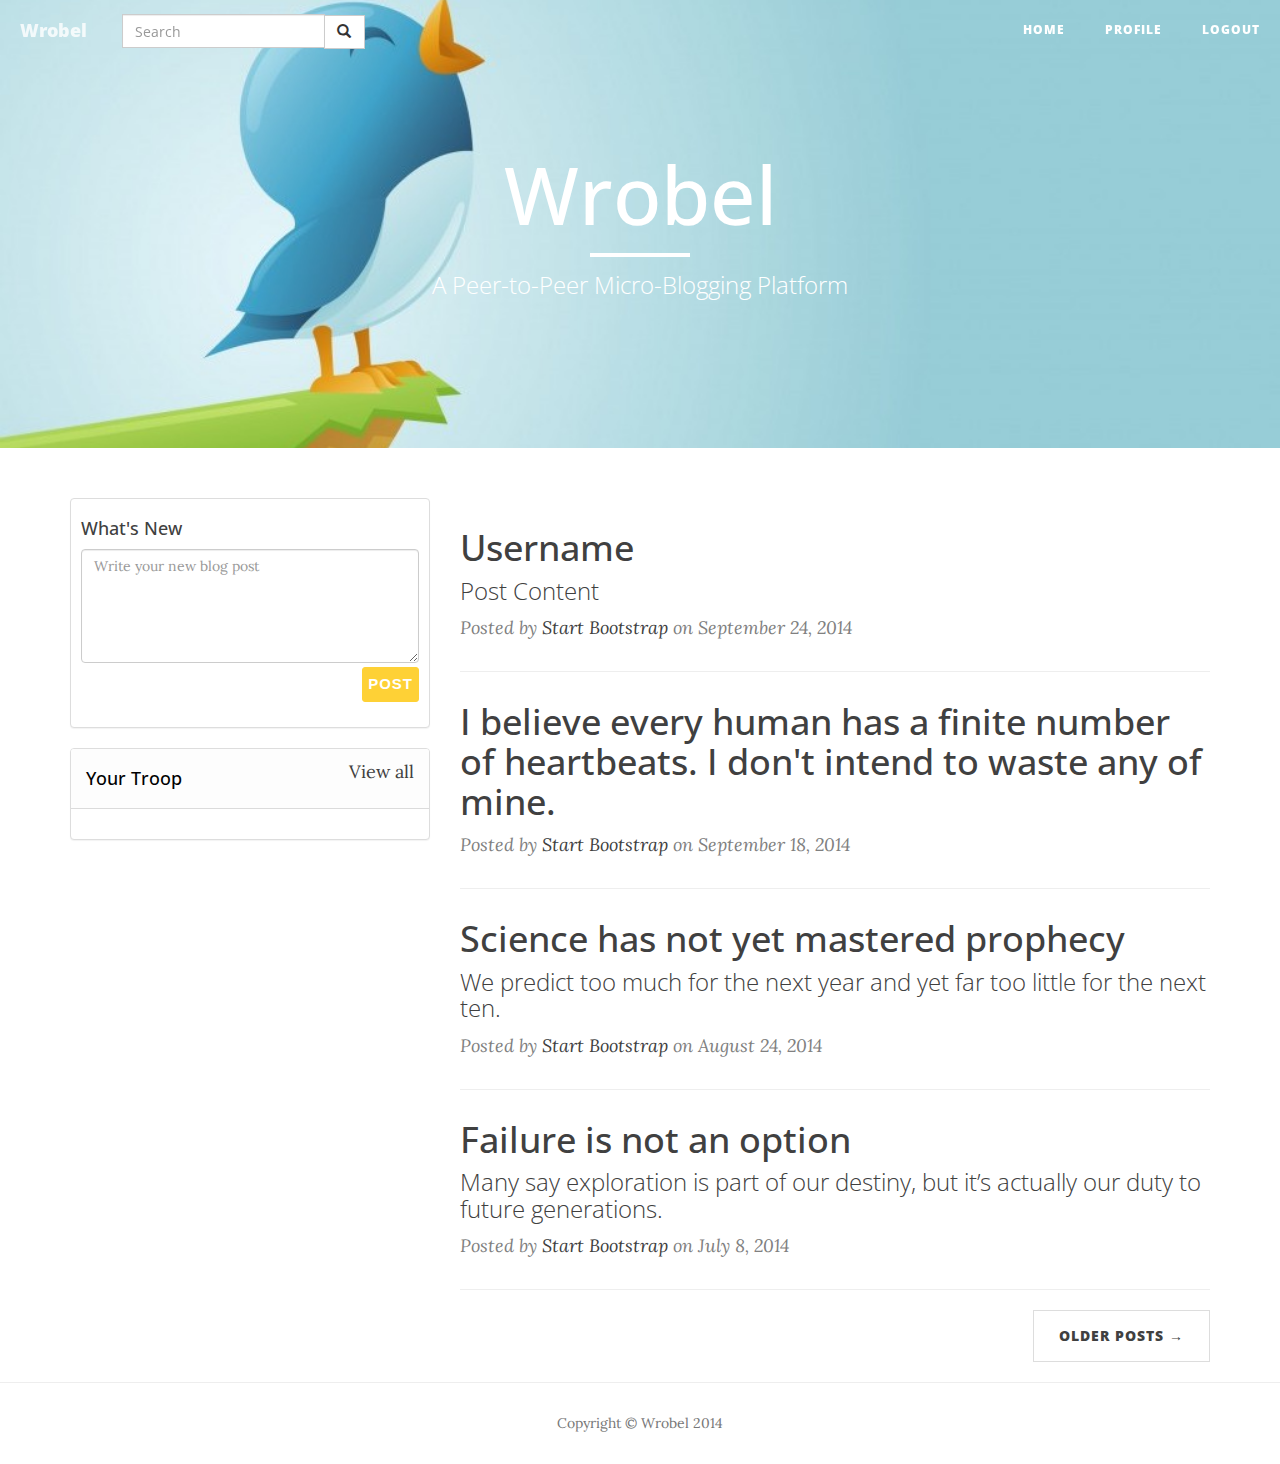
<file: index.html>
<!DOCTYPE html>
<html lang="en">

<head>

    <meta charset="utf-8">
    <meta http-equiv="X-UA-Compatible" content="IE=edge">
    <meta name="viewport" content="width=device-width, initial-scale=1">
    <meta name="description" content="">
    <meta name="author" content="">

    <title>Wrobel</title>

    <!-- Bootstrap Core CSS -->
    <link href="css/bootstrap.min.css" rel="stylesheet">

    <!-- Custom CSS -->
    <link href="css/clean-blog.min.css" rel="stylesheet">

    <!-- Custom Fonts -->
    <link href="http://maxcdn.bootstrapcdn.com/font-awesome/4.1.0/css/font-awesome.min.css" rel="stylesheet" type="text/css">
    <link href='http://fonts.googleapis.com/css?family=Lora:400,700,400italic,700italic' rel='stylesheet' type='text/css'>
    <link href='http://fonts.googleapis.com/css?family=Open+Sans:300italic,400italic,600italic,700italic,800italic,400,300,600,700,800' rel='stylesheet' type='text/css'>

    <style type="text/css">
        #scrollable-dropdown-menu .tt-dropdown-menu {
          max-height: 150px;
          overflow-y: auto;
        }
    </style>

    <!-- HTML5 Shim and Respond.js IE8 support of HTML5 elements and media queries -->
    <!-- WARNING: Respond.js doesn't work if you view the page via file:// -->
    <!--[if lt IE 9]>
        <script src="https://oss.maxcdn.com/libs/html5shiv/3.7.0/html5shiv.js"></script>
        <script src="https://oss.maxcdn.com/libs/respond.js/1.4.2/respond.min.js"></script>
    <![endif]-->

        <!-- jQuery -->
    <script src="http://code.jquery.com/jquery-1.9.1.js"></script>

    <!-- Bootstrap Core JavaScript -->
    <script src="js/bootstrap.min.js"></script>

    <!-- Suggest Plugin -->
    <script src="js/typeahead.jquery.js"></script>

</head>

<body>

    <!-- Navigation -->
    <nav class="navbar navbar-default navbar-custom navbar-fixed-top">
        <div class="container-fluid">
            <!-- Brand and toggle get grouped for better mobile display -->
            <div class="navbar-header page-scroll">
                <button type="button" class="navbar-toggle" data-toggle="collapse" data-target="#bs-example-navbar-collapse-1">
                    <span class="sr-only">Toggle navigation</span>
                    <span class="icon-bar"></span>
                    <span class="icon-bar"></span>
                    <span class="icon-bar"></span>
                </button>
                <a class="navbar-brand" href="index.html">Wrobel</a>
            </div>

            <!-- Collect the nav links, forms, and other content for toggling -->
            <div class="collapse navbar-collapse" id="bs-example-navbar-collapse-1">
                <form class="navbar-form pull-left">
                    <div class="input-group" style="max-width:470px;" id="scrollable-dropdown-menu">
                    <input type="text" class="form-control typeahead" placeholder="Search" name="srch-term" id="srch-term" style="margin-top:6px;">
                    <div class="input-group-btn">
                      <button class="btn btn-default" type="submit"><i class="glyphicon glyphicon-search"></i></button>
                    </div>
                    </div>
                </form>
                <ul class="nav navbar-nav navbar-right">
                    <li>
                        <a href="index">Home</a>
                    </li>
                    <li>
                        <a href="about">Profile</a>
                    </li>
                    <li>
                        <a href="logout">Logout</a>
                    </li>
                </ul>
            </div>
            <!-- /.navbar-collapse -->
        </div>
        <!-- /.container -->
    </nav>

    <!-- Page Header -->
    <!-- Set your background image for this header on the line below. -->
    <header class="intro-header" style="background-image: url('img/header-bg.jpg')">
        <div class="container">
            <div class="row">
                <div class="col-lg-8 col-lg-offset-2 col-md-10 col-md-offset-1">
                    <div class="site-heading">
                        <h1>Wrobel</h1>
                        <hr class="small">
                        <span class="subheading">A Peer-to-Peer Micro-Blogging Platform</span>
                    </div>
                </div>
            </div>
        </div>
    </header>

    <!-- Main Content -->
    <div class="container">
        <div class="row">
            <div class="col-lg-4 col-md-2">
                <div class="panel panel-default" style="padding:10px 10px 10px 10px;"> 
                    <form class="form-horizontal" method="post">
                    <h4>What's New</h4>
                    <div class="form-group" style="padding-right:15px;padding-left:15px;">
                    <textarea class="form-control" rows="5" maxlength="140" placeholder="Write your new blog post" name="userpost"></textarea>
                    <input type="submit" value ="Post" class="btn btn-xs pull-right" style="margin-top:4px;">
                    </div>
                    </form>
                </div>
                <div class="panel panel-default folwr">
                    <div class="panel-heading"><a href="#" class="pull-right" style="font-size:18px;">View all</a> <h4 style="color:#000">Your Troop</h4></div>
                    <div class="panel-body">
                        
                    </div>
                </div>
                <!-- <div class="panel panel-default">
                    <div class="panel-heading"><a href="#" class="pull-right" style="font-size:18px;">View all</a> <h4>Following</h4></div>
                    <div class="panel-body">
                    </div>
                </div> -->
            </div><!-- COlumn End -->
            <div class="col-lg-8 col-md-10">
                <div class="post-preview">
                    <a href="post.html">
                        <h2 class="post-title">
                            Username
                        </h2>
                        <h3 class="post-subtitle">
                            Post Content
                        </h3>
                    </a>
                    <p class="post-meta">Posted by <a href="#">Start Bootstrap</a> on September 24, 2014</p>
                </div>
                <hr>
                <div class="post-preview">
                    <a href="post.html">
                        <h2 class="post-title">
                            I believe every human has a finite number of heartbeats. I don't intend to waste any of mine.
                        </h2>
                    </a>
                    <p class="post-meta">Posted by <a href="#">Start Bootstrap</a> on September 18, 2014</p>
                </div>
                <hr>
                <div class="post-preview">
                    <a href="post.html">
                        <h2 class="post-title">
                            Science has not yet mastered prophecy
                        </h2>
                        <h3 class="post-subtitle">
                            We predict too much for the next year and yet far too little for the next ten.
                        </h3>
                    </a>
                    <p class="post-meta">Posted by <a href="#">Start Bootstrap</a> on August 24, 2014</p>
                </div>
                <hr>
                <div class="post-preview">
                    <a href="post.html">
                        <h2 class="post-title">
                            Failure is not an option
                        </h2>
                        <h3 class="post-subtitle">
                            Many say exploration is part of our destiny, but it’s actually our duty to future generations.
                        </h3>
                    </a>
                    <p class="post-meta">Posted by <a href="#">Start Bootstrap</a> on July 8, 2014</p>
                </div>
                <hr>
                <!-- Pager -->
                <ul class="pager">
                    <li class="next">
                        <a href="#">Older Posts &rarr;</a>
                    </li>
                </ul>
            </div>
        </div>
    </div>

    <hr>

    <!-- Footer -->
    <footer>
        <p class="copyright text-muted">Copyright &copy; Wrobel 2014</p>
    </footer>

    <!-- Suggestion Script -->
    <script src="js/basics.js"></script>

</body>

</html>
</file>
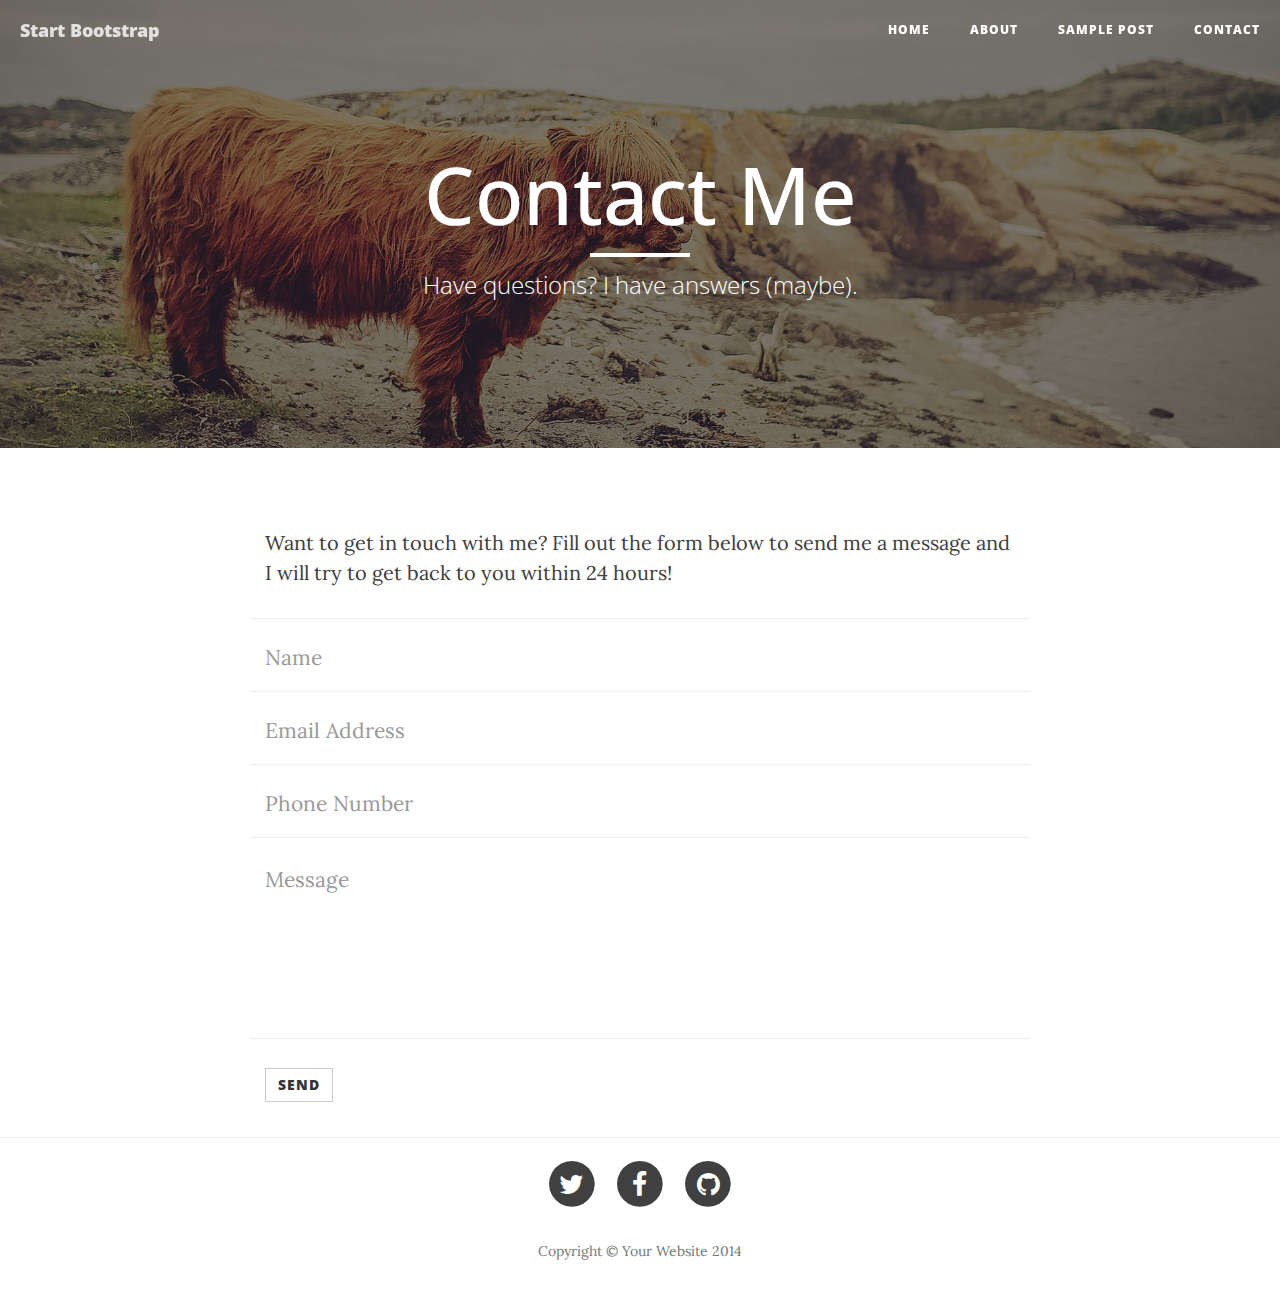
<file: contact.html>
<!DOCTYPE html>
<html lang="en">

<head>

    <meta charset="utf-8">
    <meta http-equiv="X-UA-Compatible" content="IE=edge">
    <meta name="viewport" content="width=device-width, initial-scale=1">
    <meta name="description" content="">
    <meta name="author" content="">

    <title>Clean Blog - Contact</title>

    <!-- Bootstrap Core CSS -->
    <link href="css/bootstrap.min.css" rel="stylesheet">

    <!-- Custom CSS -->
    <link href="css/clean-blog.min.css" rel="stylesheet">

    <!-- Custom Fonts -->
    <link href="http://maxcdn.bootstrapcdn.com/font-awesome/4.1.0/css/font-awesome.min.css" rel="stylesheet" type="text/css">
    <link href='http://fonts.googleapis.com/css?family=Lora:400,700,400italic,700italic' rel='stylesheet' type='text/css'>
    <link href='http://fonts.googleapis.com/css?family=Open+Sans:300italic,400italic,600italic,700italic,800italic,400,300,600,700,800' rel='stylesheet' type='text/css'>

    <!-- HTML5 Shim and Respond.js IE8 support of HTML5 elements and media queries -->
    <!-- WARNING: Respond.js doesn't work if you view the page via file:// -->
    <!--[if lt IE 9]>
        <script src="https://oss.maxcdn.com/libs/html5shiv/3.7.0/html5shiv.js"></script>
        <script src="https://oss.maxcdn.com/libs/respond.js/1.4.2/respond.min.js"></script>
    <![endif]-->

</head>

<body>

    <!-- Navigation -->
    <nav class="navbar navbar-default navbar-custom navbar-fixed-top">
        <div class="container-fluid">
            <!-- Brand and toggle get grouped for better mobile display -->
            <div class="navbar-header page-scroll">
                <button type="button" class="navbar-toggle" data-toggle="collapse" data-target="#bs-example-navbar-collapse-1">
                    <span class="sr-only">Toggle navigation</span>
                    <span class="icon-bar"></span>
                    <span class="icon-bar"></span>
                    <span class="icon-bar"></span>
                </button>
                <a class="navbar-brand" href="index.html">Start Bootstrap</a>
            </div>

            <!-- Collect the nav links, forms, and other content for toggling -->
            <div class="collapse navbar-collapse" id="bs-example-navbar-collapse-1">
                <ul class="nav navbar-nav navbar-right">
                    <li>
                        <a href="index.html">Home</a>
                    </li>
                    <li>
                        <a href="about.html">About</a>
                    </li>
                    <li>
                        <a href="post.html">Sample Post</a>
                    </li>
                    <li>
                        <a href="contact.html">Contact</a>
                    </li>
                </ul>
            </div>
            <!-- /.navbar-collapse -->
        </div>
        <!-- /.container -->
    </nav>

    <!-- Page Header -->
    <!-- Set your background image for this header on the line below. -->
    <header class="intro-header" style="background-image: url('img/contact-bg.jpg')">
        <div class="container">
            <div class="row">
                <div class="col-lg-8 col-lg-offset-2 col-md-10 col-md-offset-1">
                    <div class="page-heading">
                        <h1>Contact Me</h1>
                        <hr class="small">
                        <span class="subheading">Have questions? I have answers (maybe).</span>
                    </div>
                </div>
            </div>
        </div>
    </header>

    <!-- Main Content -->
    <div class="container">
        <div class="row">
            <div class="col-lg-8 col-lg-offset-2 col-md-10 col-md-offset-1">
                <p>Want to get in touch with me? Fill out the form below to send me a message and I will try to get back to you within 24 hours!</p>
                <!-- Contact Form - Enter your email address on line 19 of the mail/contact_me.php file to make this form work. -->
                <!-- WARNING: Some web hosts do not allow emails to be sent through forms to common mail hosts like Gmail or Yahoo. It's recommended that you use a private domain email address! -->
                <!-- NOTE: To use the contact form, your site must be on a live web host with PHP! The form will not work locally! -->
                <form name="sentMessage" id="contactForm" novalidate>
                    <div class="row control-group">
                        <div class="form-group col-xs-12 floating-label-form-group controls">
                            <label>Name</label>
                            <input type="text" class="form-control" placeholder="Name" id="name" required data-validation-required-message="Please enter your name.">
                            <p class="help-block text-danger"></p>
                        </div>
                    </div>
                    <div class="row control-group">
                        <div class="form-group col-xs-12 floating-label-form-group controls">
                            <label>Email Address</label>
                            <input type="email" class="form-control" placeholder="Email Address" id="email" required data-validation-required-message="Please enter your email address.">
                            <p class="help-block text-danger"></p>
                        </div>
                    </div>
                    <div class="row control-group">
                        <div class="form-group col-xs-12 floating-label-form-group controls">
                            <label>Phone Number</label>
                            <input type="tel" class="form-control" placeholder="Phone Number" id="phone" required data-validation-required-message="Please enter your phone number.">
                            <p class="help-block text-danger"></p>
                        </div>
                    </div>
                    <div class="row control-group">
                        <div class="form-group col-xs-12 floating-label-form-group controls">
                            <label>Message</label>
                            <textarea rows="5" class="form-control" placeholder="Message" id="message" required data-validation-required-message="Please enter a message."></textarea>
                            <p class="help-block text-danger"></p>
                        </div>
                    </div>
                    <br>
                    <div id="success"></div>
                    <div class="row">
                        <div class="form-group col-xs-12">
                            <button type="submit" class="btn btn-default">Send</button>
                        </div>
                    </div>
                </form>
            </div>
        </div>
    </div>

    <hr>

    <!-- Footer -->
    <footer>
        <div class="container">
            <div class="row">
                <div class="col-lg-8 col-lg-offset-2 col-md-10 col-md-offset-1">
                    <ul class="list-inline text-center">
                        <li>
                            <a href="#">
                                <span class="fa-stack fa-lg">
                                    <i class="fa fa-circle fa-stack-2x"></i>
                                    <i class="fa fa-twitter fa-stack-1x fa-inverse"></i>
                                </span>
                            </a>
                        </li>
                        <li>
                            <a href="#">
                                <span class="fa-stack fa-lg">
                                    <i class="fa fa-circle fa-stack-2x"></i>
                                    <i class="fa fa-facebook fa-stack-1x fa-inverse"></i>
                                </span>
                            </a>
                        </li>
                        <li>
                            <a href="#">
                                <span class="fa-stack fa-lg">
                                    <i class="fa fa-circle fa-stack-2x"></i>
                                    <i class="fa fa-github fa-stack-1x fa-inverse"></i>
                                </span>
                            </a>
                        </li>
                    </ul>
                    <p class="copyright text-muted">Copyright &copy; Your Website 2014</p>
                </div>
            </div>
        </div>
    </footer>

    <!-- jQuery -->
    <script src="js/jquery.js"></script>

    <!-- Bootstrap Core JavaScript -->
    <script src="js/bootstrap.min.js"></script>

    <!-- Custom Theme JavaScript -->
    <script src="js/clean-blog.min.js"></script>

</body>

</html>
</file>
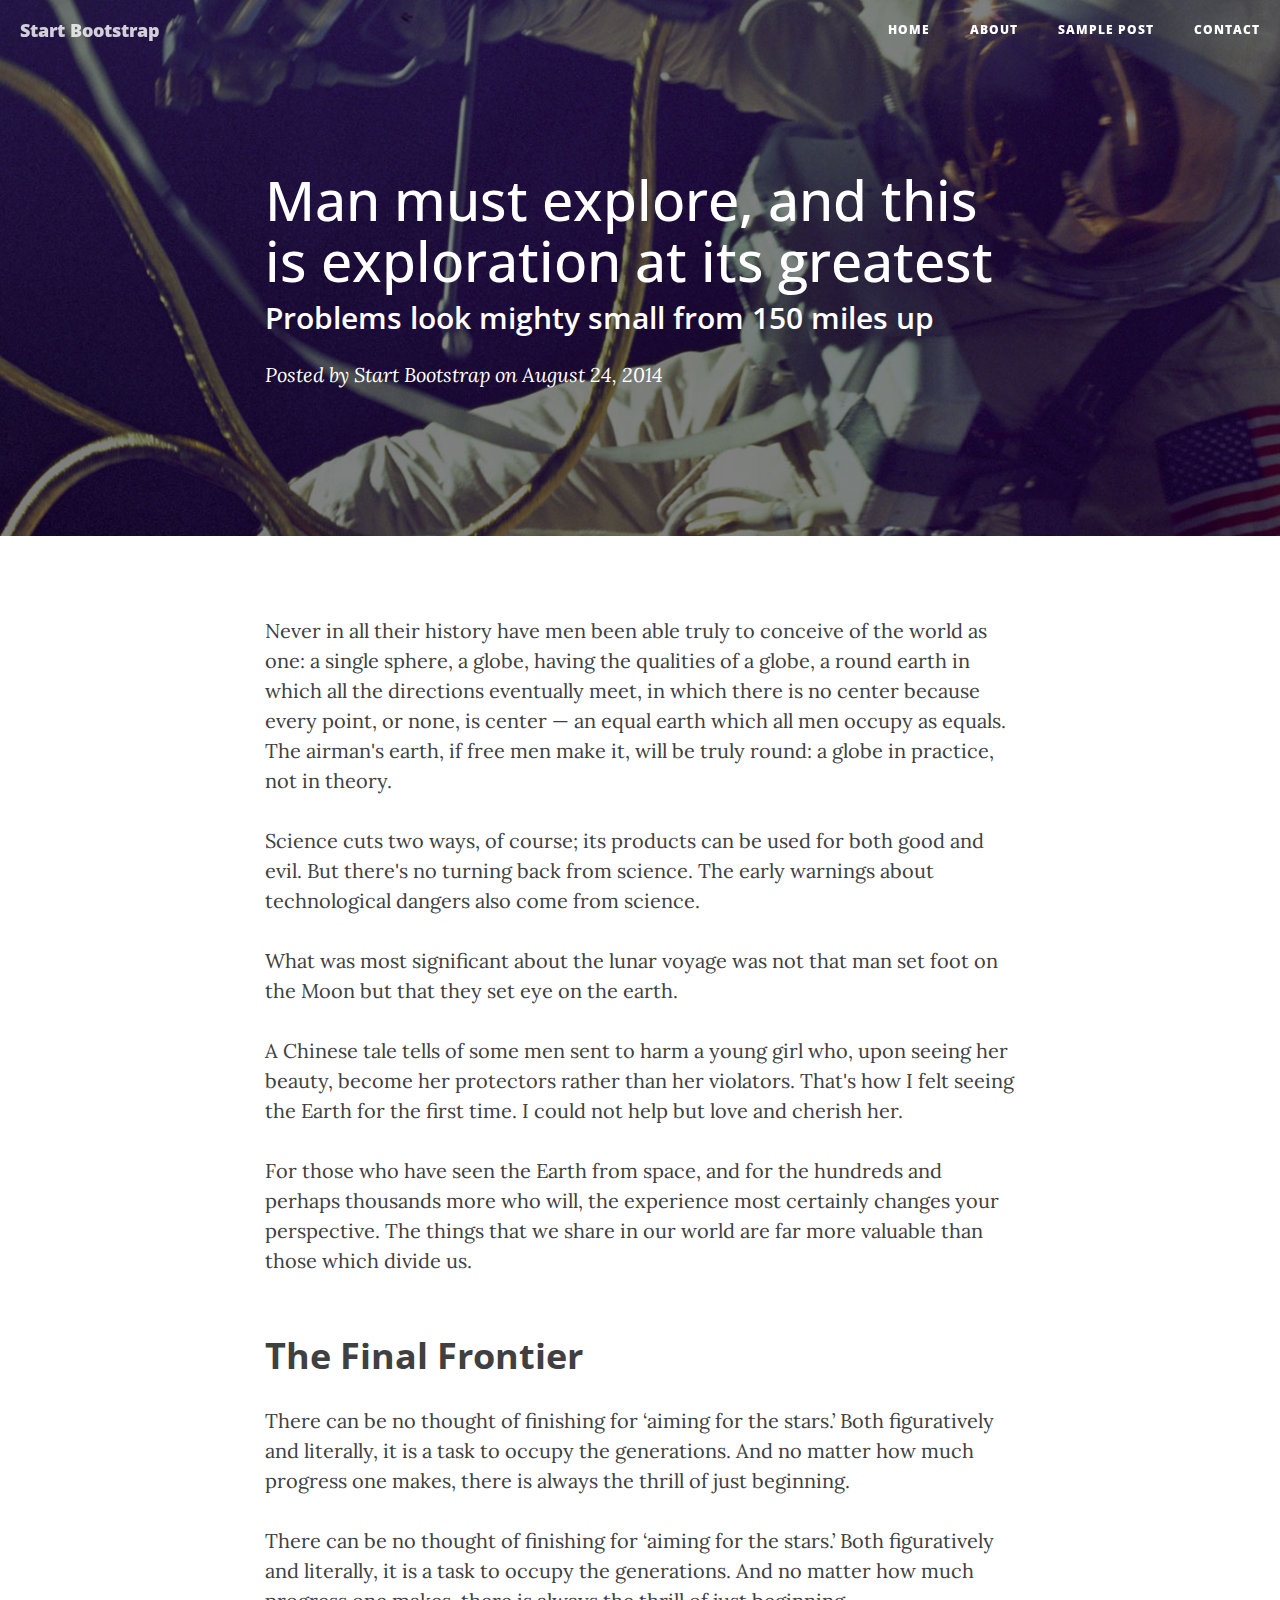
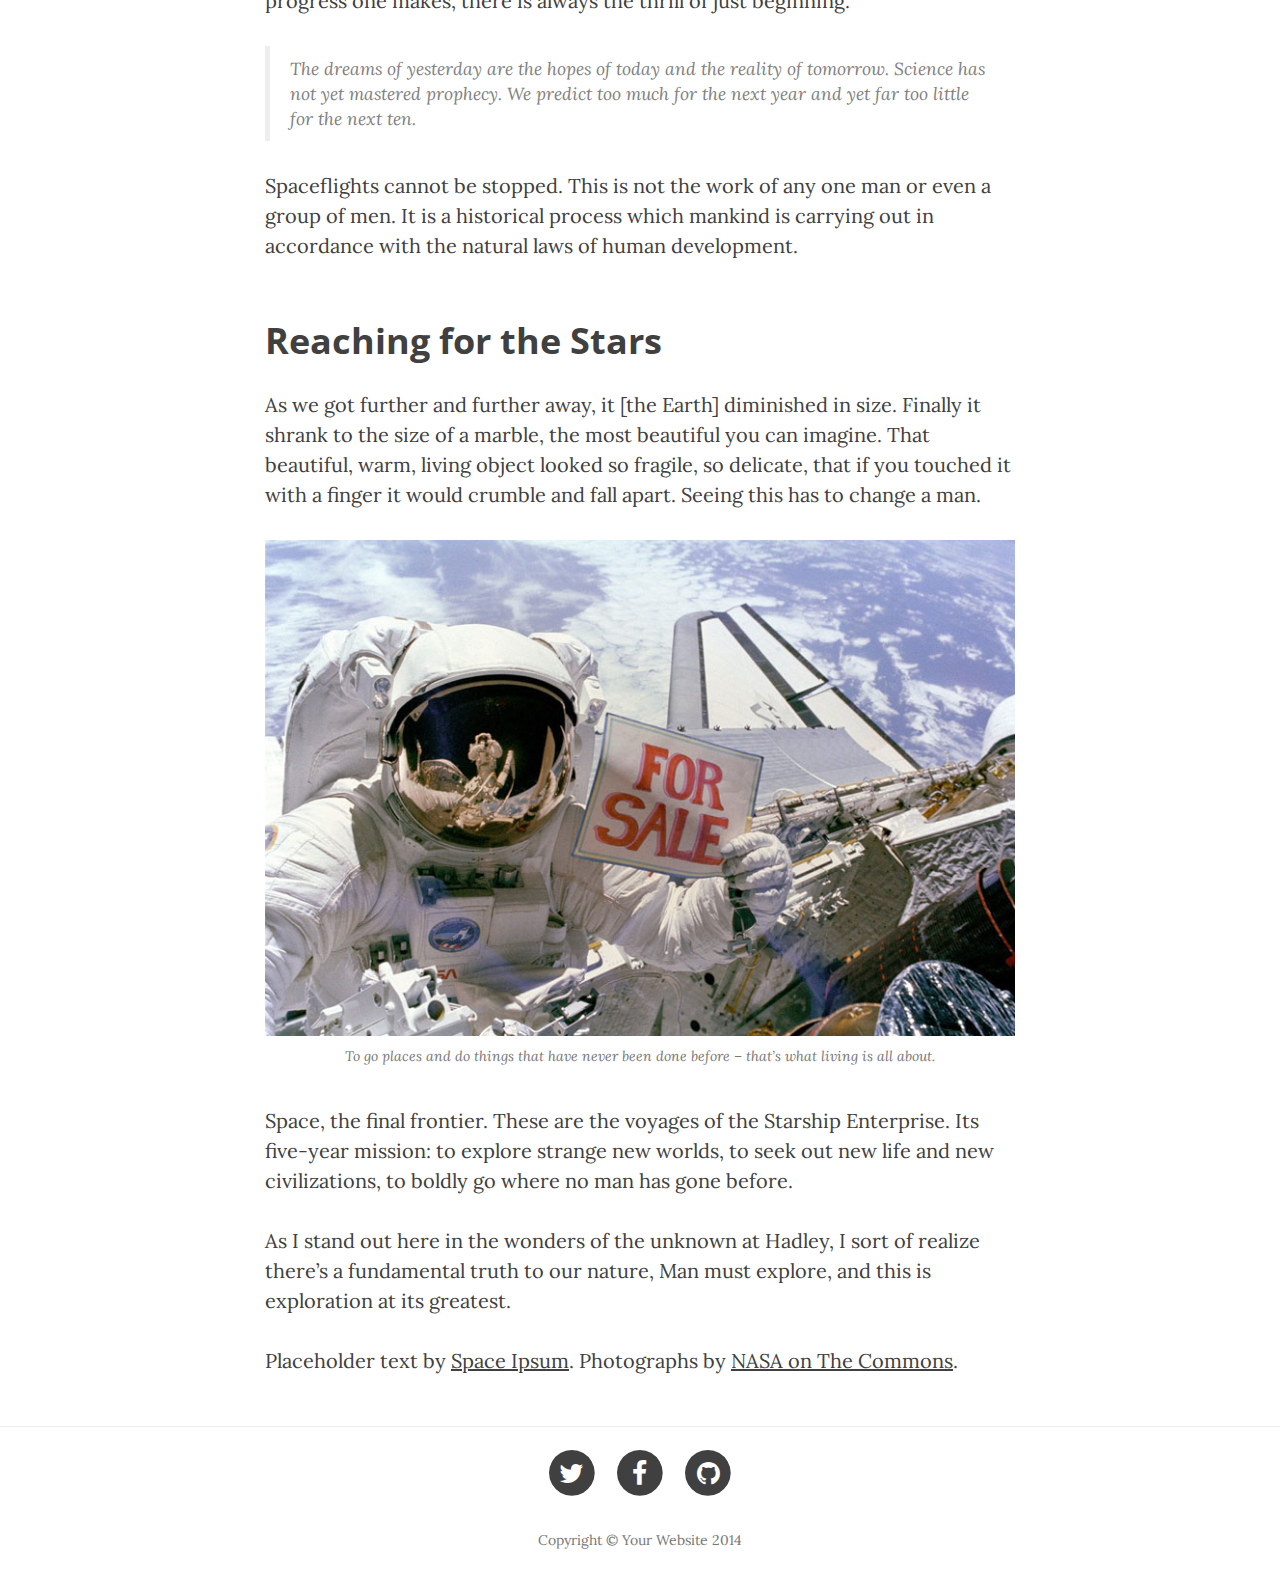
<file: post.html>
<!DOCTYPE html>
<html lang="en">

<head>

    <meta charset="utf-8">
    <meta http-equiv="X-UA-Compatible" content="IE=edge">
    <meta name="viewport" content="width=device-width, initial-scale=1">
    <meta name="description" content="">
    <meta name="author" content="">

    <title>Clean Blog - Sample Post</title>

    <!-- Bootstrap Core CSS -->
    <link href="css/bootstrap.min.css" rel="stylesheet">

    <!-- Custom CSS -->
    <link href="css/clean-blog.min.css" rel="stylesheet">

    <!-- Custom Fonts -->
    <link href="http://maxcdn.bootstrapcdn.com/font-awesome/4.1.0/css/font-awesome.min.css" rel="stylesheet" type="text/css">
    <link href='http://fonts.googleapis.com/css?family=Lora:400,700,400italic,700italic' rel='stylesheet' type='text/css'>
    <link href='http://fonts.googleapis.com/css?family=Open+Sans:300italic,400italic,600italic,700italic,800italic,400,300,600,700,800' rel='stylesheet' type='text/css'>

    <!-- HTML5 Shim and Respond.js IE8 support of HTML5 elements and media queries -->
    <!-- WARNING: Respond.js doesn't work if you view the page via file:// -->
    <!--[if lt IE 9]>
        <script src="https://oss.maxcdn.com/libs/html5shiv/3.7.0/html5shiv.js"></script>
        <script src="https://oss.maxcdn.com/libs/respond.js/1.4.2/respond.min.js"></script>
    <![endif]-->

</head>

<body>

    <!-- Navigation -->
    <nav class="navbar navbar-default navbar-custom navbar-fixed-top">
        <div class="container-fluid">
            <!-- Brand and toggle get grouped for better mobile display -->
            <div class="navbar-header page-scroll">
                <button type="button" class="navbar-toggle" data-toggle="collapse" data-target="#bs-example-navbar-collapse-1">
                    <span class="sr-only">Toggle navigation</span>
                    <span class="icon-bar"></span>
                    <span class="icon-bar"></span>
                    <span class="icon-bar"></span>
                </button>
                <a class="navbar-brand" href="index.html">Start Bootstrap</a>
            </div>

            <!-- Collect the nav links, forms, and other content for toggling -->
            <div class="collapse navbar-collapse" id="bs-example-navbar-collapse-1">
                <ul class="nav navbar-nav navbar-right">
                    <li>
                        <a href="index.html">Home</a>
                    </li>
                    <li>
                        <a href="about.html">About</a>
                    </li>
                    <li>
                        <a href="post.html">Sample Post</a>
                    </li>
                    <li>
                        <a href="contact.html">Contact</a>
                    </li>
                </ul>
            </div>
            <!-- /.navbar-collapse -->
        </div>
        <!-- /.container -->
    </nav>

    <!-- Page Header -->
    <!-- Set your background image for this header on the line below. -->
    <header class="intro-header" style="background-image: url('img/post-bg.jpg')">
        <div class="container">
            <div class="row">
                <div class="col-lg-8 col-lg-offset-2 col-md-10 col-md-offset-1">
                    <div class="post-heading">
                        <h1>Man must explore, and this is exploration at its greatest</h1>
                        <h2 class="subheading">Problems look mighty small from 150 miles up</h2>
                        <span class="meta">Posted by <a href="#">Start Bootstrap</a> on August 24, 2014</span>
                    </div>
                </div>
            </div>
        </div>
    </header>

    <!-- Post Content -->
    <article>
        <div class="container">
            <div class="row">
                <div class="col-lg-8 col-lg-offset-2 col-md-10 col-md-offset-1">
                    <p>Never in all their history have men been able truly to conceive of the world as one: a single sphere, a globe, having the qualities of a globe, a round earth in which all the directions eventually meet, in which there is no center because every point, or none, is center — an equal earth which all men occupy as equals. The airman's earth, if free men make it, will be truly round: a globe in practice, not in theory.</p>

                    <p>Science cuts two ways, of course; its products can be used for both good and evil. But there's no turning back from science. The early warnings about technological dangers also come from science.</p>

                    <p>What was most significant about the lunar voyage was not that man set foot on the Moon but that they set eye on the earth.</p>

                    <p>A Chinese tale tells of some men sent to harm a young girl who, upon seeing her beauty, become her protectors rather than her violators. That's how I felt seeing the Earth for the first time. I could not help but love and cherish her.</p>

                    <p>For those who have seen the Earth from space, and for the hundreds and perhaps thousands more who will, the experience most certainly changes your perspective. The things that we share in our world are far more valuable than those which divide us.</p>

                    <h2 class="section-heading">The Final Frontier</h2>

                    <p>There can be no thought of finishing for ‘aiming for the stars.’ Both figuratively and literally, it is a task to occupy the generations. And no matter how much progress one makes, there is always the thrill of just beginning.</p>

                    <p>There can be no thought of finishing for ‘aiming for the stars.’ Both figuratively and literally, it is a task to occupy the generations. And no matter how much progress one makes, there is always the thrill of just beginning.</p>

                    <blockquote>The dreams of yesterday are the hopes of today and the reality of tomorrow. Science has not yet mastered prophecy. We predict too much for the next year and yet far too little for the next ten.</blockquote>

                    <p>Spaceflights cannot be stopped. This is not the work of any one man or even a group of men. It is a historical process which mankind is carrying out in accordance with the natural laws of human development.</p>

                    <h2 class="section-heading">Reaching for the Stars</h2>

                    <p>As we got further and further away, it [the Earth] diminished in size. Finally it shrank to the size of a marble, the most beautiful you can imagine. That beautiful, warm, living object looked so fragile, so delicate, that if you touched it with a finger it would crumble and fall apart. Seeing this has to change a man.</p>

                    <a href="#">
                        <img class="img-responsive" src="img/post-sample-image.jpg" alt="">
                    </a>
                    <span class="caption text-muted">To go places and do things that have never been done before – that’s what living is all about.</span>

                    <p>Space, the final frontier. These are the voyages of the Starship Enterprise. Its five-year mission: to explore strange new worlds, to seek out new life and new civilizations, to boldly go where no man has gone before.</p>

                    <p>As I stand out here in the wonders of the unknown at Hadley, I sort of realize there’s a fundamental truth to our nature, Man must explore, and this is exploration at its greatest.</p>

                    <p>Placeholder text by <a href="http://spaceipsum.com/">Space Ipsum</a>. Photographs by <a href="https://www.flickr.com/photos/nasacommons/">NASA on The Commons</a>.</p>
                </div>
            </div>
        </div>
    </article>

    <hr>

    <!-- Footer -->
    <footer>
        <div class="container">
            <div class="row">
                <div class="col-lg-8 col-lg-offset-2 col-md-10 col-md-offset-1">
                    <ul class="list-inline text-center">
                        <li>
                            <a href="#">
                                <span class="fa-stack fa-lg">
                                    <i class="fa fa-circle fa-stack-2x"></i>
                                    <i class="fa fa-twitter fa-stack-1x fa-inverse"></i>
                                </span>
                            </a>
                        </li>
                        <li>
                            <a href="#">
                                <span class="fa-stack fa-lg">
                                    <i class="fa fa-circle fa-stack-2x"></i>
                                    <i class="fa fa-facebook fa-stack-1x fa-inverse"></i>
                                </span>
                            </a>
                        </li>
                        <li>
                            <a href="#">
                                <span class="fa-stack fa-lg">
                                    <i class="fa fa-circle fa-stack-2x"></i>
                                    <i class="fa fa-github fa-stack-1x fa-inverse"></i>
                                </span>
                            </a>
                        </li>
                    </ul>
                    <p class="copyright text-muted">Copyright &copy; Your Website 2014</p>
                </div>
            </div>
        </div>
    </footer>

    <!-- jQuery -->
    <script src="js/jquery.js"></script>

    <!-- Bootstrap Core JavaScript -->
    <script src="js/bootstrap.min.js"></script>

    <!-- Custom Theme JavaScript -->
    <script src="js/clean-blog.min.js"></script>

</body>

</html>
</file>
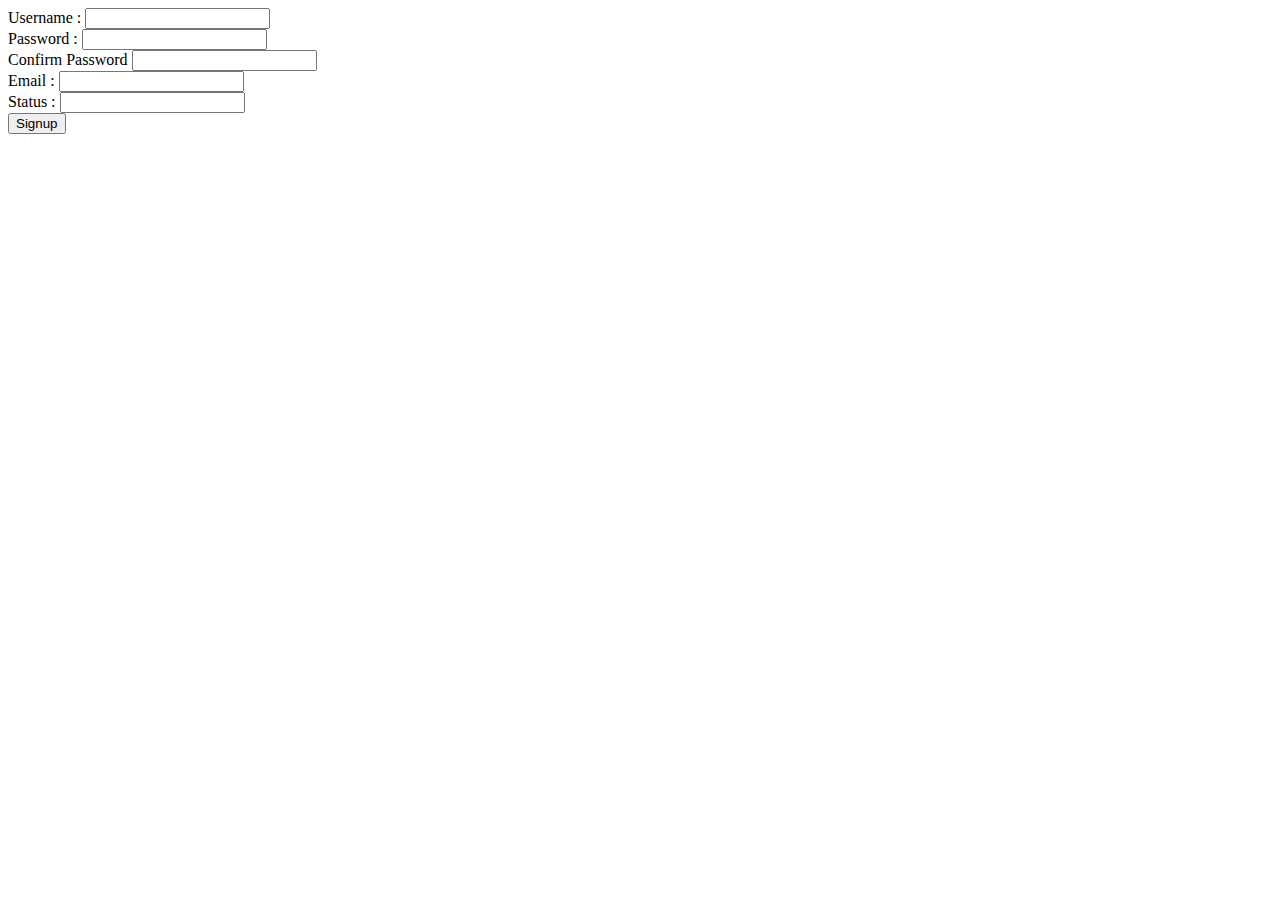
<file: signup.html>
<!DOCTYPE html>
<html>
<head>
	<title>Wrobel - Signup</title>
</head>
<body>

<form method="post">
Username : <input type="text" name="username" required> </br>
Password : <input type="password" name="password" required> </br>
Confirm Password <input type="password" name="confpassword" required></br>
Email :  <input type="text" name="email" required> </br>
Status :  <input type="text" name="status" required>
 </br>
<input type="submit" value="Signup">
</form>

</body>
</html>
</file>
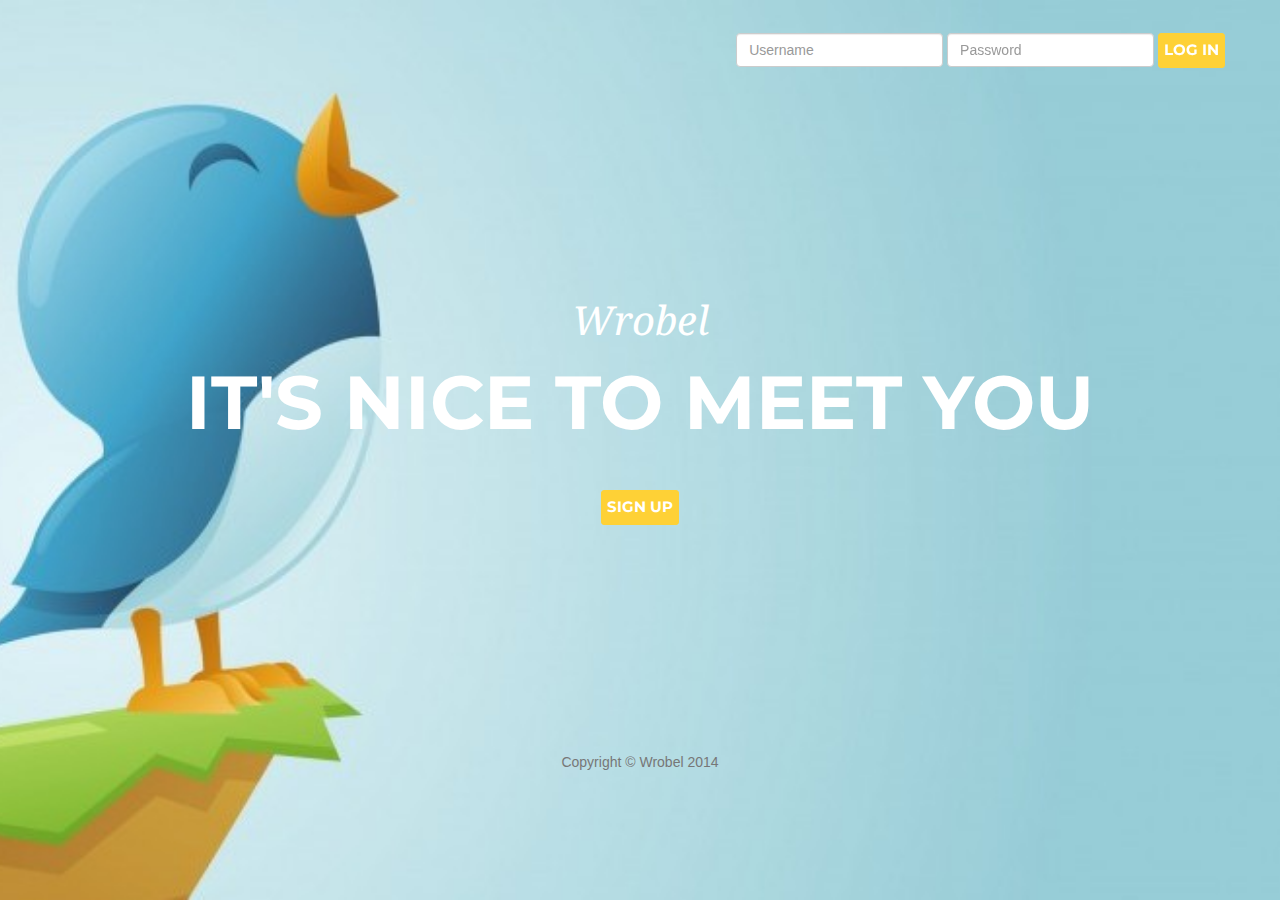
<file: welcome.html>
<!DOCTYPE html>
<html lang="en">

<head>

    <meta charset="utf-8">
    <meta http-equiv="X-UA-Compatible" content="IE=edge">
    <meta name="viewport" content="width=device-width, initial-scale=1">
    <meta name="description" content="">
    <meta name="author" content="">

    <title>Wrobel</title>

    <!-- Bootstrap Core CSS -->
    <link href="css/bootstrap.min.css" rel="stylesheet">

    <!-- Custom CSS -->
    <link href="css/agency.css" rel="stylesheet">

    <!-- Custom Fonts -->
    <link href="font-awesome/css/font-awesome.min.css" rel="stylesheet" type="text/css">
    <link href="http://fonts.googleapis.com/css?family=Montserrat:400,700" rel="stylesheet" type="text/css">
    <link href='http://fonts.googleapis.com/css?family=Kaushan+Script' rel='stylesheet' type='text/css'>
    <link href='http://fonts.googleapis.com/css?family=Droid+Serif:400,700,400italic,700italic' rel='stylesheet' type='text/css'>
    <link href='http://fonts.googleapis.com/css?family=Roboto+Slab:400,100,300,700' rel='stylesheet' type='text/css'>

    <!-- HTML5 Shim and Respond.js IE8 support of HTML5 elements and media queries -->
    <!-- WARNING: Respond.js doesn't work if you view the page via file:// -->
    <!--[if lt IE 9]>
        <script src="https://oss.maxcdn.com/libs/html5shiv/3.7.0/html5shiv.js"></script>
        <script src="https://oss.maxcdn.com/libs/respond.js/1.4.2/respond.min.js"></script>
    <![endif]-->
    <style type="text/css">
        #page-top {
            overflow: hidden;
        }
    </style>
</head>

<body id="page-top" class="index">

    <!-- Navigation -->
    <nav class="navbar navbar-default navbar-fixed-top">
        <div class="container">
            <!-- Brand and toggle get grouped for better mobile display -->
            <div class="navbar-header page-scroll">
                <button type="button" class="navbar-toggle" data-toggle="collapse" data-target="#bs-example-navbar-collapse-1">
                    <span class="sr-only">Toggle navigation</span>
                    <span class="icon-bar"></span>
                    <span class="icon-bar"></span>
                    <span class="icon-bar"></span>
                </button>
            </div>

            <!-- Collect the nav links, forms, and other content for toggling -->
            <div class="collapse navbar-collapse" id="bs-example-navbar-collapse-1">
                <ul class="nav navbar-nav navbar-right">
                    <li>
                        <form class="navbar-form navbar-right" method="post">
                            <div class="form-group">
                                <input type="text" class="form-control" name="username" placeholder="Username" required="">
                            </div>
                            <div class="form-group">
                                <input type="password" class="form-control" name="password" placeholder="Password" required="">
                            </div>
                            <input type="submit" value="Log in" class="btn btn-xs">
                    </li>
                </ul>
            </div>
            <!-- /.navbar-collapse -->
        </div>
        <!-- /.container-fluid -->
    </nav>

    <!-- Header -->
    <header>
        <div class="container">
            <div class="intro-text">
                <div class="intro-lead-in">Wrobel</div>
                <div class="intro-heading">It's Nice To Meet You</div>
                <a href="signup" class="btn btn-xs">SIgn Up</a>
            </div>
        </div>
    </header>

    <!-- Footer -->
    <footer>
        <p class="copyright text-muted" style="text-align:center;">Copyright &copy; Wrobel 2014</p>
    </footer>

    <!-- jQuery -->
    <script src="js/jquery.js"></script>

    <!-- Bootstrap Core JavaScript -->
    <script src="js/bootstrap.min.js"></script>
    
</body>

</html>
</file>
<file: css/clean-blog.min.css>
/*!
 * Clean Blog v1.0.0 (http://startbootstrap.com)
 * Copyright 2014 Start Bootstrap
 * Licensed under Apache 2.0 (https://github.com/IronSummitMedia/startbootstrap/blob/gh-pages/LICENSE)
 */

body {
    font-family: Lora, 'Times New Roman', serif;
    font-size: 20px;
    color: #404040;
}
p {
    line-height: 1.5;
    margin: 30px 0;
}
p a {
    text-decoration: underline;
}
h1, h2, h3, h4, h5, h6 {
    font-family: 'Open Sans', 'Helvetica Neue', Helvetica, Arial, sans-serif;
}
a {
    color: #404040;
}
a:hover, a:focus {
    color: #0085a1;
}
a img:hover, a img:focus {
    cursor: zoom-in;
}
blockquote {
    color: gray;
    font-style: italic;
}
hr.small {
    max-width: 100px;
    margin: 15px auto;
    border-width: 4px;
    border-color: #fff;
}
.navbar-custom {
    position: absolute;
    top: 0;
    left: 0;
    width: 100%;
    z-index: 3;
    font-family: 'Open Sans', 'Helvetica Neue', Helvetica, Arial, sans-serif;
}
.navbar-custom .navbar-brand {
    font-weight: 800;
}
.navbar-custom .nav li a {
    text-transform: uppercase;
    font-size: 12px;
    font-weight: 800;
    letter-spacing: 1px;
}
@media only screen and (min-width:768px) {
    .navbar-custom {
    background: 0 0;
    border-bottom: 1px solid transparent;
}
.navbar-custom .navbar-brand {
    color: #fff;
    padding: 20px;
}
.navbar-custom .navbar-brand:hover, .navbar-custom .navbar-brand:focus {
    color: rgba(255, 255, 255, .8);
}
.navbar-custom .nav li a {
    color: #fff;
    padding: 20px;
}
.navbar-custom .nav li a:hover, .navbar-custom .nav li a:focus {
    color: rgba(255, 255, 255, .8);
}
}
@media only screen and (min-width:1170px) {
    .navbar-custom {
    -webkit-transition: background-color .3s;
    -moz-transition: background-color .3s;
    transition: background-color .3s;
    -webkit-transform: translate3d(0, 0, 0);
    -moz-transform: translate3d(0, 0, 0);
    -ms-transform: translate3d(0, 0, 0);
    -o-transform: translate3d(0, 0, 0);
    transform: translate3d(0, 0, 0);
    -webkit-backface-visibility: hidden;
    backface-visibility: hidden;
}
.navbar-custom.is-fixed {
    position: fixed;
    top: -61px;
    background-color: rgba(255, 255, 255, .9);
    border-bottom: 1px solid #f2f2f2;
    -webkit-transition: -webkit-transform .3s;
    -moz-transition: -moz-transform .3s;
    transition: transform .3s;
}
.navbar-custom.is-fixed .navbar-brand {
    color: #404040;
}
.navbar-custom.is-fixed .navbar-brand:hover, .navbar-custom.is-fixed .navbar-brand:focus {
    color: #0085a1;
}
.navbar-custom.is-fixed .nav li a {
    color: #404040;
}
.navbar-custom.is-fixed .nav li a:hover, .navbar-custom.is-fixed .nav li a:focus {
    color: #0085a1;
}
.navbar-custom.is-visible {
    -webkit-transform: translate3d(0, 100%, 0);
    -moz-transform: translate3d(0, 100%, 0);
    -ms-transform: translate3d(0, 100%, 0);
    -o-transform: translate3d(0, 100%, 0);
    transform: translate3d(0, 100%, 0);
}
}
.intro-header {
    background-color: gray;
    background: no-repeat center center;
    background-attachment: scroll;
    -webkit-background-size: cover;
    -moz-background-size: cover;
    background-size: cover;
    -o-background-size: cover;
    margin-bottom: 50px;
}
.intro-header .site-heading, .intro-header .post-heading, .intro-header .page-heading {
    padding: 100px 0 50px;
    color: #fff;
}
@media only screen and (min-width:768px) {
    .intro-header .site-heading, .intro-header .post-heading, .intro-header .page-heading {
    padding: 150px 0;
}
}
.intro-header .site-heading, .intro-header .page-heading {
    text-align: center;
}
.intro-header .site-heading h1, .intro-header .page-heading h1 {
    margin-top: 0;
    font-size: 50px;
}
.intro-header .site-heading .subheading, .intro-header .page-heading .subheading {
    font-size: 24px;
    line-height: 1.1;
    display: block;
    font-family: 'Open Sans', 'Helvetica Neue', Helvetica, Arial, sans-serif;
    font-weight: 300;
    margin: 10px 0 0;
}
@media only screen and (min-width:768px) {
    .intro-header .site-heading h1, .intro-header .page-heading h1 {
    font-size: 80px;
}
}
.intro-header .post-heading h1 {
    font-size: 35px;
}
.intro-header .post-heading .subheading, .intro-header .post-heading .meta {
    line-height: 1.1;
    display: block;
}
.intro-header .post-heading .subheading {
    font-family: 'Open Sans', 'Helvetica Neue', Helvetica, Arial, sans-serif;
    font-size: 24px;
    margin: 10px 0 30px;
    font-weight: 600;
}
.intro-header .post-heading .meta {
    font-family: Lora, 'Times New Roman', serif;
    font-style: italic;
    font-weight: 300;
    font-size: 20px;
}
.intro-header .post-heading .meta a {
    color: #fff;
}
@media only screen and (min-width:768px) {
    .intro-header .post-heading h1 {
    font-size: 55px;
}
.intro-header .post-heading .subheading {
    font-size: 30px;
}
}
.post-preview>a {
    color: #404040;
}
.post-preview>a:hover, .post-preview>a:focus {
    text-decoration: none;
    color: #0085a1;
}
.post-preview>a>.post-title {
    font-size: 30px;
    margin-top: 30px;
    margin-bottom: 10px;
}
.post-preview>a>.post-subtitle {
    margin: 0;
    font-weight: 300;
    margin-bottom: 10px;
}
.post-preview>.post-meta {
    color: gray;
    font-size: 18px;
    font-style: italic;
    margin-top: 0;
}
.post-preview>.post-meta>a {
    text-decoration: none;
    color: #404040;
}
.post-preview>.post-meta>a:hover, .post-preview>.post-meta>a:focus {
    color: #0085a1;
    text-decoration: underline;
}
@media only screen and (min-width:768px) {
    .post-preview>a>.post-title {
    font-size: 36px;
}
}
.section-heading {
    font-size: 36px;
    margin-top: 60px;
    font-weight: 700;
}
.caption {
    text-align: center;
    font-size: 14px;
    padding: 10px;
    font-style: italic;
    margin: 0;
    display: block;
    border-bottom-right-radius: 5px;
    border-bottom-left-radius: 5px;
}
footer {

}
footer .list-inline {
    margin: 0;
    padding: 0;
}
footer .copyright {
    font-size: 14px;
    text-align: center;
}
.floating-label-form-group {
    font-size: 14px;
    position: relative;
    margin-bottom: 0;
    padding-bottom: .5em;
    border-bottom: 1px solid #eee;
}
.floating-label-form-group input, .floating-label-form-group textarea {
    z-index: 1;
    position: relative;
    padding-right: 0;
    padding-left: 0;
    border: none;
    border-radius: 0;
    font-size: 1.5em;
    background: 0 0;
    box-shadow: none!important;
    resize: none;
}
.floating-label-form-group label {
    display: block;
    z-index: 0;
    position: relative;
    top: 2em;
    margin: 0;
    font-size: .85em;
    line-height: 1.764705882em;
    vertical-align: middle;
    vertical-align: baseline;
    opacity: 0;
    -webkit-transition: top .3s ease, opacity .3s ease;
    -moz-transition: top .3s ease, opacity .3s ease;
    -ms-transition: top .3s ease, opacity .3s ease;
    transition: top .3s ease, opacity .3s ease;
}
.floating-label-form-group::not(:first-child) {
    padding-left: 14px;
    border-left: 1px solid #eee;
}
.floating-label-form-group-with-value label {
    top: 0;
    opacity: 1;
}
.floating-label-form-group-with-focus label {
    color: #0085a1;
}
form .row:first-child .floating-label-form-group {
    border-top: 1px solid #eee;
}
.btn {
    font-family: 'Open Sans', 'Helvetica Neue', Helvetica, Arial, sans-serif;
    text-transform: uppercase;
    font-size: 14px;
    font-weight: 800;
    letter-spacing: 1px;
    border-radius: 0;
}
.btn-lg {
    font-size: 16px;
    padding: 25px 35px;
}
.btn-default:hover, .btn-default:focus {
    background-color: #0085a1;
    border: 1px solid #0085a1;
    color: #fff;
}
.pager {
    margin: 20px 0 0;
}
.pager li>a, .pager li>span {
    font-family: 'Open Sans', 'Helvetica Neue', Helvetica, Arial, sans-serif;
    text-transform: uppercase;
    font-size: 14px;
    font-weight: 800;
    letter-spacing: 1px;
    padding: 15px 25px;
    background-color: #fff;
    border-radius: 0;
}
.pager li>a:hover, .pager li>a:focus {
    color: #fff;
    background-color: #0085a1;
    border: 1px solid #0085a1;
}
.pager .disabled>a, .pager .disabled>a:hover, .pager .disabled>a:focus, .pager .disabled>span {
    color: gray;
    background-color: #404040;
    cursor: not-allowed;
}
::-moz-selection {
    color: #fff;
    text-shadow: none;
    background: #0085a1;
}
::selection {
    color: #fff;
    text-shadow: none;
    background: #0085a1;
}
img::selection {
    color: #fff;
    background: 0 0;
}
img::-moz-selection {
    color: #fff;
    background: 0 0;
}
body {
    webkit-tap-highlight-color: #0085a1;
}
.folwr>.panel-heading {
	color: #333;
   	background-color: #FDFDFD;
   	border-color: #DBDBDB;
}

.btn-xs {
    padding: 5px 5px;
    border-color: #fed136;
    border-radius: 3px;
    text-transform: uppercase;
    font-family: Montserrat,"Helvetica Neue",Helvetica,Arial,sans-serif;
    font-size: 15px;
    font-weight: 700;
    color: #fff;
    background-color: #fed136;
}

.btn-xs:hover,
.btn-xs:focus,
.btn-xs:active,
.btn-xs.active,
.open .dropdown-toggle.btn-xs {
    border-color: #2E6383;
    color: #fff;
    background-color: #2E6383;
}

.btn-xs:active,
.btn-xs.active,
.open .dropdown-toggle.btn-xs {
    background-image: none;
}

.btn-xs.disabled,
.btn-xs[disabled],
fieldset[disabled] .btn-xs,
.btn-xs.disabled:hover,
.btn-xs[disabled]:hover,
fieldset[disabled] .btn-xs:hover,
.btn-xs.disabled:focus,
.btn-xs[disabled]:focus,
fieldset[disabled] .btn-xs:focus,
.btn-xs.disabled:active,
.btn-xs[disabled]:active,
fieldset[disabled] .btn-xs:active,
.btn-xs.disabled.active,
.btn-xs[disabled].active,
fieldset[disabled] .btn-xs.active {
    border-color: #fed136;
    background-color: #fed136;
}

.btn-xs .badge {
    color: #fed136;
    background-color: #fff;
}
</file>
<file: css/agency.css>
/*!
 * Start Bootstrap - Agency Bootstrap Theme (http://startbootstrap.com)
 * Code licensed under the Apache License v2.0.
 * For details, see http://www.apache.org/licenses/LICENSE-2.0.
 */

body {
    background: url(../img/header-bg.jpg) no-repeat center center fixed; 
  -webkit-background-size: cover;
  -moz-background-size: cover;
  -o-background-size: cover;
  background-size: cover;
}

.text-muted {
    color: #777;
}

.text-primary {
    color: #fed136;
}

p {
    font-size: 14px;
    line-height: 1.75;
}

p.large {
    font-size: 16px;
}

a,
a:hover,
a:focus,
a:active,
a.active {
    outline: 0;
}

a {
    color: #fed136;
}

a:hover,
a:focus,
a:active,
a.active {
    color: #fec503;
}

h1,
h2,
h3,
h4,
h5,
h6 {
    text-transform: uppercase;
    font-family: Montserrat,"Helvetica Neue",Helvetica,Arial,sans-serif;
    font-weight: 700;
}

.img-centered {
    margin: 0 auto;
}

.bg-light-gray {
    background-color: #f7f7f7;
}

.bg-darkest-gray {
    background-color: #222;
}

.btn-primary {
    border-color: #fed136;
    text-transform: uppercase;
    font-family: Montserrat,"Helvetica Neue",Helvetica,Arial,sans-serif;
    font-weight: 700;
    color: #fff;
    background-color: #fed136;
}

.btn-primary:hover,
.btn-primary:focus,
.btn-primary:active,
.btn-primary.active,
.open .dropdown-toggle.btn-primary {
    border-color: #f6bf01;
    color: #fff;
    background-color: #fec503;
}

.btn-primary:active,
.btn-primary.active,
.open .dropdown-toggle.btn-primary {
    background-image: none;
}

.btn-primary.disabled,
.btn-primary[disabled],
fieldset[disabled] .btn-primary,
.btn-primary.disabled:hover,
.btn-primary[disabled]:hover,
fieldset[disabled] .btn-primary:hover,
.btn-primary.disabled:focus,
.btn-primary[disabled]:focus,
fieldset[disabled] .btn-primary:focus,
.btn-primary.disabled:active,
.btn-primary[disabled]:active,
fieldset[disabled] .btn-primary:active,
.btn-primary.disabled.active,
.btn-primary[disabled].active,
fieldset[disabled] .btn-primary.active {
    border-color: #fed136;
    background-color: #fed136;
}

.btn-primary .badge {
    color: #fed136;
    background-color: #fff;
}

.btn-xl {
    padding: 10px 10px;
    border-color: #fed136;
    border-radius: 3px;
    text-transform: uppercase;
    font-family: Montserrat,"Helvetica Neue",Helvetica,Arial,sans-serif;
    font-size: 15px;
    font-weight: 700;
    color: #fff;
    background-color: #fed136;
}

.btn-xs {
    padding: 5px 5px;
    border-color: #fed136;
    border-radius: 3px;
    text-transform: uppercase;
    font-family: Montserrat,"Helvetica Neue",Helvetica,Arial,sans-serif;
    font-size: 15px;
    font-weight: 700;
    color: #fff;
    background-color: #fed136;
}

.btn-xs:hover,
.btn-xs:focus,
.btn-xs:active,
.btn-xs.active,
.open .dropdown-toggle.btn-xs {
    border-color: #2E6383;
    color: #fff;
    background-color: #2E6383;
}

.btn-xs:active,
.btn-xs.active,
.open .dropdown-toggle.btn-xs {
    background-image: none;
}

.btn-xs.disabled,
.btn-xs[disabled],
fieldset[disabled] .btn-xs,
.btn-xs.disabled:hover,
.btn-xs[disabled]:hover,
fieldset[disabled] .btn-xs:hover,
.btn-xs.disabled:focus,
.btn-xs[disabled]:focus,
fieldset[disabled] .btn-xs:focus,
.btn-xs.disabled:active,
.btn-xs[disabled]:active,
fieldset[disabled] .btn-xs:active,
.btn-xs.disabled.active,
.btn-xs[disabled].active,
fieldset[disabled] .btn-xs.active {
    border-color: #fed136;
    background-color: #fed136;
}

.btn-xs .badge {
    color: #fed136;
    background-color: #fff;
}

/*Heelo*/

.btn-xl:hover,
.btn-xl:focus,
.btn-xl:active,
.btn-xl.active,
.open .dropdown-toggle.btn-xl {
    border-color: #f6bf01;
    color: #fff;
    background-color: #fec503;
}

.btn-xl:active,
.btn-xl.active,
.open .dropdown-toggle.btn-xl {
    background-image: none;
}

.btn-xl.disabled,
.btn-xl[disabled],
fieldset[disabled] .btn-xl,
.btn-xl.disabled:hover,
.btn-xl[disabled]:hover,
fieldset[disabled] .btn-xl:hover,
.btn-xl.disabled:focus,
.btn-xl[disabled]:focus,
fieldset[disabled] .btn-xl:focus,
.btn-xl.disabled:active,
.btn-xl[disabled]:active,
fieldset[disabled] .btn-xl:active,
.btn-xl.disabled.active,
.btn-xl[disabled].active,
fieldset[disabled] .btn-xl.active {
    border-color: #fed136;
    background-color: #fed136;
}

.btn-xl .badge {
    color: #fed136;
    background-color: #fff;
}

.navbar-default {
    border-color: transparent;
    background-color: #222;
}

.navbar-default .navbar-brand {
    font-family: "Kaushan Script","Helvetica Neue",Helvetica,Arial,cursive;
    color: #fed136;
}

.navbar-default .navbar-brand:hover,
.navbar-default .navbar-brand:focus,
.navbar-default .navbar-brand:active,
.navbar-default .navbar-brand.active {
    color: #fec503;
}

.navbar-default .navbar-collapse {
    border-color: rgba(255,255,255,.02);
}

.navbar-default .navbar-toggle {
    border-color: #fed136;
    background-color: #fed136;
}

.navbar-default .navbar-toggle .icon-bar {
    background-color: #fff;
}

.navbar-default .navbar-toggle:hover,
.navbar-default .navbar-toggle:focus {
    background-color: #fed136;
}

.navbar-default .nav li a {
    text-transform: uppercase;
    font-family: Montserrat,"Helvetica Neue",Helvetica,Arial,sans-serif;
    font-weight: 400;
    letter-spacing: 1px;
    color: #fff;
}

.navbar-default .nav li a:hover,
.navbar-default .nav li a:focus {
    outline: 0;
    color: #fed136;
}

.navbar-default .navbar-nav>.active>a {
    border-radius: 0;
    color: #fff;
    background-color: #fed136;
}

.navbar-default .navbar-nav>.active>a:hover,
.navbar-default .navbar-nav>.active>a:focus {
    color: #fff;
    background-color: #fec503;
}

@media(min-width:768px) {
    .navbar-default {
        padding: 25px 0;
        border: 0;
        background-color: transparent;
        -webkit-transition: padding .3s;
        -moz-transition: padding .3s;
        transition: padding .3s;
    }

    .navbar-default .navbar-brand {
        font-size: 2em;
        -webkit-transition: all .3s;
        -moz-transition: all .3s;
        transition: all .3s;
    }

    .navbar-default .navbar-nav>.active>a {
        border-radius: 3px;
    }

    .navbar-default.navbar-shrink {
        padding: 10px 0;
        background-color: #222;
    }

    .navbar-default.navbar-shrink .navbar-brand {
        font-size: 1.5em;
    }
}

header {
    text-align: center;
    color: #fff;

}

header .intro-text {
    padding-top: 100px;
    padding-bottom: 50px;
}

header .intro-text .intro-lead-in {
    margin-bottom: 25px;
    font-family: "Droid Serif","Helvetica Neue",Helvetica,Arial,sans-serif;
    font-size: 22px;
    font-style: italic;
    line-height: 22px;
}

header .intro-text .intro-heading {
    margin-bottom: 25px;
    text-transform: uppercase;
    font-family: Montserrat,"Helvetica Neue",Helvetica,Arial,sans-serif;
    font-size: 50px;
    font-weight: 700;
    line-height: 50px;
}

@media(min-width:768px) {
    header .intro-text {
        padding-top: 300px;
        padding-bottom: 200px;
    }

    header .intro-text .intro-lead-in {
        margin-bottom: 25px;
        font-family: "Droid Serif","Helvetica Neue",Helvetica,Arial,sans-serif;
        font-size: 40px;
        font-style: italic;
        line-height: 40px;
    }

    header .intro-text .intro-heading {
        margin-bottom: 50px;
        text-transform: uppercase;
        font-family: Montserrat,"Helvetica Neue",Helvetica,Arial,sans-serif;
        font-size: 75px;
        font-weight: 700;
        line-height: 75px;
    }
}

section {
    padding: 100px 0;
}

section h2.section-heading {
    margin-top: 0;
    margin-bottom: 15px;
    font-size: 40px;
}

section h3.section-subheading {
    margin-bottom: 75px;
    text-transform: none;
    font-family: "Droid Serif","Helvetica Neue",Helvetica,Arial,sans-serif;
    font-size: 16px;
    font-style: italic;
    font-weight: 400;
}

@media(min-width:768px) {
    section {
        padding: 150px 0;
    }
}

.service-heading {
    margin: 15px 0;
    text-transform: none;
}

#portfolio .portfolio-item {
    right: 0;
    margin: 0 0 15px;
}

#portfolio .portfolio-item .portfolio-link {
    display: block;
    position: relative;
    margin: 0 auto;
    max-width: 400px;
}

#portfolio .portfolio-item .portfolio-link .portfolio-hover {
    position: absolute;
    width: 100%;
    height: 100%;
    opacity: 0;
    background: rgba(254,209,54,.9);
    -webkit-transition: all ease .5s;
    -moz-transition: all ease .5s;
    transition: all ease .5s;
}

#portfolio .portfolio-item .portfolio-link .portfolio-hover:hover {
    opacity: 1;
}

#portfolio .portfolio-item .portfolio-link .portfolio-hover .portfolio-hover-content {
    position: absolute;
    top: 50%;
    width: 100%;
    height: 20px;
    margin-top: -12px;
    text-align: center;
    font-size: 20px;
    color: #fff;
}

#portfolio .portfolio-item .portfolio-link .portfolio-hover .portfolio-hover-content i {
    margin-top: -12px;
}

#portfolio .portfolio-item .portfolio-link .portfolio-hover .portfolio-hover-content h3,
#portfolio .portfolio-item .portfolio-link .portfolio-hover .portfolio-hover-content h4 {
    margin: 0;
}

#portfolio .portfolio-item .portfolio-caption {
    margin: 0 auto;
    padding: 25px;
    max-width: 400px;
    text-align: center;
    background-color: #fff;
}

#portfolio .portfolio-item .portfolio-caption h4 {
    margin: 0;
    text-transform: none;
}

#portfolio .portfolio-item .portfolio-caption p {
    margin: 0;
    font-family: "Droid Serif","Helvetica Neue",Helvetica,Arial,sans-serif;
    font-size: 16px;
    font-style: italic;
}

#portfolio * {
    z-index: 2;
}

@media(min-width:767px) {
    #portfolio .portfolio-item {
        margin: 0 0 30px;
    }
}

.timeline {
    position: relative;
    padding: 0;
    list-style: none;
}

.timeline:before {
    content: "";
    position: absolute;
    top: 0;
    bottom: 0;
    left: 40px;
    width: 2px;
    margin-left: -1.5px;
    background-color: #f1f1f1;
}

.timeline>li {
    position: relative;
    margin-bottom: 50px;
    min-height: 50px;
}

.timeline>li:before,
.timeline>li:after {
    content: " ";
    display: table;
}

.timeline>li:after {
    clear: both;
}

.timeline>li .timeline-panel {
    float: right;
    position: relative;
    width: 100%;
    padding: 0 20px 0 100px;
    text-align: left;
}

.timeline>li .timeline-panel:before {
    right: auto;
    left: -15px;
    border-right-width: 15px;
    border-left-width: 0;
}

.timeline>li .timeline-panel:after {
    right: auto;
    left: -14px;
    border-right-width: 14px;
    border-left-width: 0;
}

.timeline>li .timeline-image {
    z-index: 100;
    position: absolute;
    left: 0;
    width: 80px;
    height: 80px;
    margin-left: 0;
    border: 7px solid #f1f1f1;
    border-radius: 100%;
    text-align: center;
    color: #fff;
    background-color: #fed136;
}

.timeline>li .timeline-image h4 {
    margin-top: 12px;
    font-size: 10px;
    line-height: 14px;
}

.timeline>li.timeline-inverted>.timeline-panel {
    float: right;
    padding: 0 20px 0 100px;
    text-align: left;
}

.timeline>li.timeline-inverted>.timeline-panel:before {
    right: auto;
    left: -15px;
    border-right-width: 15px;
    border-left-width: 0;
}

.timeline>li.timeline-inverted>.timeline-panel:after {
    right: auto;
    left: -14px;
    border-right-width: 14px;
    border-left-width: 0;
}

.timeline>li:last-child {
    margin-bottom: 0;
}

.timeline .timeline-heading h4 {
    margin-top: 0;
    color: inherit;
}

.timeline .timeline-heading h4.subheading {
    text-transform: none;
}

.timeline .timeline-body>p,
.timeline .timeline-body>ul {
    margin-bottom: 0;
}

@media(min-width:768px) {
    .timeline:before {
        left: 50%;
    }

    .timeline>li {
        margin-bottom: 100px;
        min-height: 100px;
    }

    .timeline>li .timeline-panel {
        float: left;
        width: 41%;
        padding: 0 20px 20px 30px;
        text-align: right;
    }

    .timeline>li .timeline-image {
        left: 50%;
        width: 100px;
        height: 100px;
        margin-left: -50px;
    }

    .timeline>li .timeline-image h4 {
        margin-top: 16px;
        font-size: 13px;
        line-height: 18px;
    }

    .timeline>li.timeline-inverted>.timeline-panel {
        float: right;
        padding: 0 30px 20px 20px;
        text-align: left;
    }
}

@media(min-width:992px) {
    .timeline>li {
        min-height: 150px;
    }

    .timeline>li .timeline-panel {
        padding: 0 20px 20px;
    }

    .timeline>li .timeline-image {
        width: 150px;
        height: 150px;
        margin-left: -75px;
    }

    .timeline>li .timeline-image h4 {
        margin-top: 30px;
        font-size: 18px;
        line-height: 26px;
    }

    .timeline>li.timeline-inverted>.timeline-panel {
        padding: 0 20px 20px;
    }
}

@media(min-width:1200px) {
    .timeline>li {
        min-height: 170px;
    }

    .timeline>li .timeline-panel {
        padding: 0 20px 20px 100px;
    }

    .timeline>li .timeline-image {
        width: 170px;
        height: 170px;
        margin-left: -85px;
    }

    .timeline>li .timeline-image h4 {
        margin-top: 40px;
    }

    .timeline>li.timeline-inverted>.timeline-panel {
        padding: 0 100px 20px 20px;
    }
}

.team-member {
    margin-bottom: 50px;
    text-align: center;
}

.team-member img {
    margin: 0 auto;
    border: 7px solid #fff;
}

.team-member h4 {
    margin-top: 25px;
    margin-bottom: 0;
    text-transform: none;
}

.team-member p {
    margin-top: 0;
}

aside.clients img {
    margin: 50px auto;
}

section#contact {
    background-color: #222;
    background-image: url(../img/map-image.png);
    background-position: center;
    background-repeat: no-repeat;
}

section#contact .section-heading {
    color: #fff;
}

section#contact .form-group {
    margin-bottom: 25px;
}

section#contact .form-group input,
section#contact .form-group textarea {
    padding: 20px;
}

section#contact .form-group input.form-control {
    height: auto;
}

section#contact .form-group textarea.form-control {
    height: 236px;
}

section#contact .form-control:focus {
    border-color: #fed136;
    box-shadow: none;
}

section#contact::-webkit-input-placeholder {
    text-transform: uppercase;
    font-family: Montserrat,"Helvetica Neue",Helvetica,Arial,sans-serif;
    font-weight: 700;
    color: #bbb;
}

section#contact:-moz-placeholder {
    text-transform: uppercase;
    font-family: Montserrat,"Helvetica Neue",Helvetica,Arial,sans-serif;
    font-weight: 700;
    color: #bbb;
}

section#contact::-moz-placeholder {
    text-transform: uppercase;
    font-family: Montserrat,"Helvetica Neue",Helvetica,Arial,sans-serif;
    font-weight: 700;
    color: #bbb;
}

section#contact:-ms-input-placeholder {
    text-transform: uppercase;
    font-family: Montserrat,"Helvetica Neue",Helvetica,Arial,sans-serif;
    font-weight: 700;
    color: #bbb;
}

section#contact .text-danger {
    color: #e74c3c;
}

footer {
    padding: 25px 0;
    text-align: center;
}

footer span.copyright {
    text-transform: uppercase;
    text-transform: none;
    font-family: Montserrat,"Helvetica Neue",Helvetica,Arial,sans-serif;
    line-height: 40px;
}

footer ul.quicklinks {
    margin-bottom: 0;
    text-transform: uppercase;
    text-transform: none;
    font-family: Montserrat,"Helvetica Neue",Helvetica,Arial,sans-serif;
    line-height: 40px;
}

ul.social-buttons {
    margin-bottom: 0;
}

ul.social-buttons li a {
    display: block;
    width: 40px;
    height: 40px;
    border-radius: 100%;
    font-size: 20px;
    line-height: 40px;
    outline: 0;
    color: #fff;
    background-color: #222;
    -webkit-transition: all .3s;
    -moz-transition: all .3s;
    transition: all .3s;
}

ul.social-buttons li a:hover,
ul.social-buttons li a:focus,
ul.social-buttons li a:active {
    background-color: #fed136;
}

.btn:focus,
.btn:active,
.btn.active,
.btn:active:focus {
    outline: 0;
}

.portfolio-modal .modal-content {
    padding: 100px 0;
    min-height: 100%;
    border: 0;
    border-radius: 0;
    text-align: center;
    background-clip: border-box;
    -webkit-box-shadow: none;
    box-shadow: none;
}

.portfolio-modal .modal-content h2 {
    margin-bottom: 15px;
    font-size: 3em;
}

.portfolio-modal .modal-content p {
    margin-bottom: 30px;
}

.portfolio-modal .modal-content p.item-intro {
    margin: 20px 0 30px;
    font-family: "Droid Serif","Helvetica Neue",Helvetica,Arial,sans-serif;
    font-size: 16px;
    font-style: italic;
}

.portfolio-modal .modal-content ul.list-inline {
    margin-top: 0;
    margin-bottom: 30px;
}

.portfolio-modal .modal-content img {
    margin-bottom: 30px;
}

.portfolio-modal .close-modal {
    position: absolute;
    top: 25px;
    right: 25px;
    width: 75px;
    height: 75px;
    background-color: transparent;
    cursor: pointer;
}

.portfolio-modal .close-modal:hover {
    opacity: .3;
}

.portfolio-modal .close-modal .lr {
    z-index: 1051;
    width: 1px;
    height: 75px;
    margin-left: 35px;
    background-color: #222;
    -webkit-transform: rotate(45deg);
    -ms-transform: rotate(45deg);
    transform: rotate(45deg);
}

.portfolio-modal .close-modal .lr .rl {
    z-index: 1052;
    width: 1px;
    height: 75px;
    background-color: #222;
    -webkit-transform: rotate(90deg);
    -ms-transform: rotate(90deg);
    transform: rotate(90deg);
}

.portfolio-modal .modal-backdrop {
    display: none;
    opacity: 0;
}

::-moz-selection {
    text-shadow: none;
    background: #fed136;
}

::selection {
    text-shadow: none;
    background: #fed136;
}

img::selection {
    background: 0 0;
}

img::-moz-selection {
    background: 0 0;
}

body {
    webkit-tap-highlight-color: #fed136;
}
</file>
